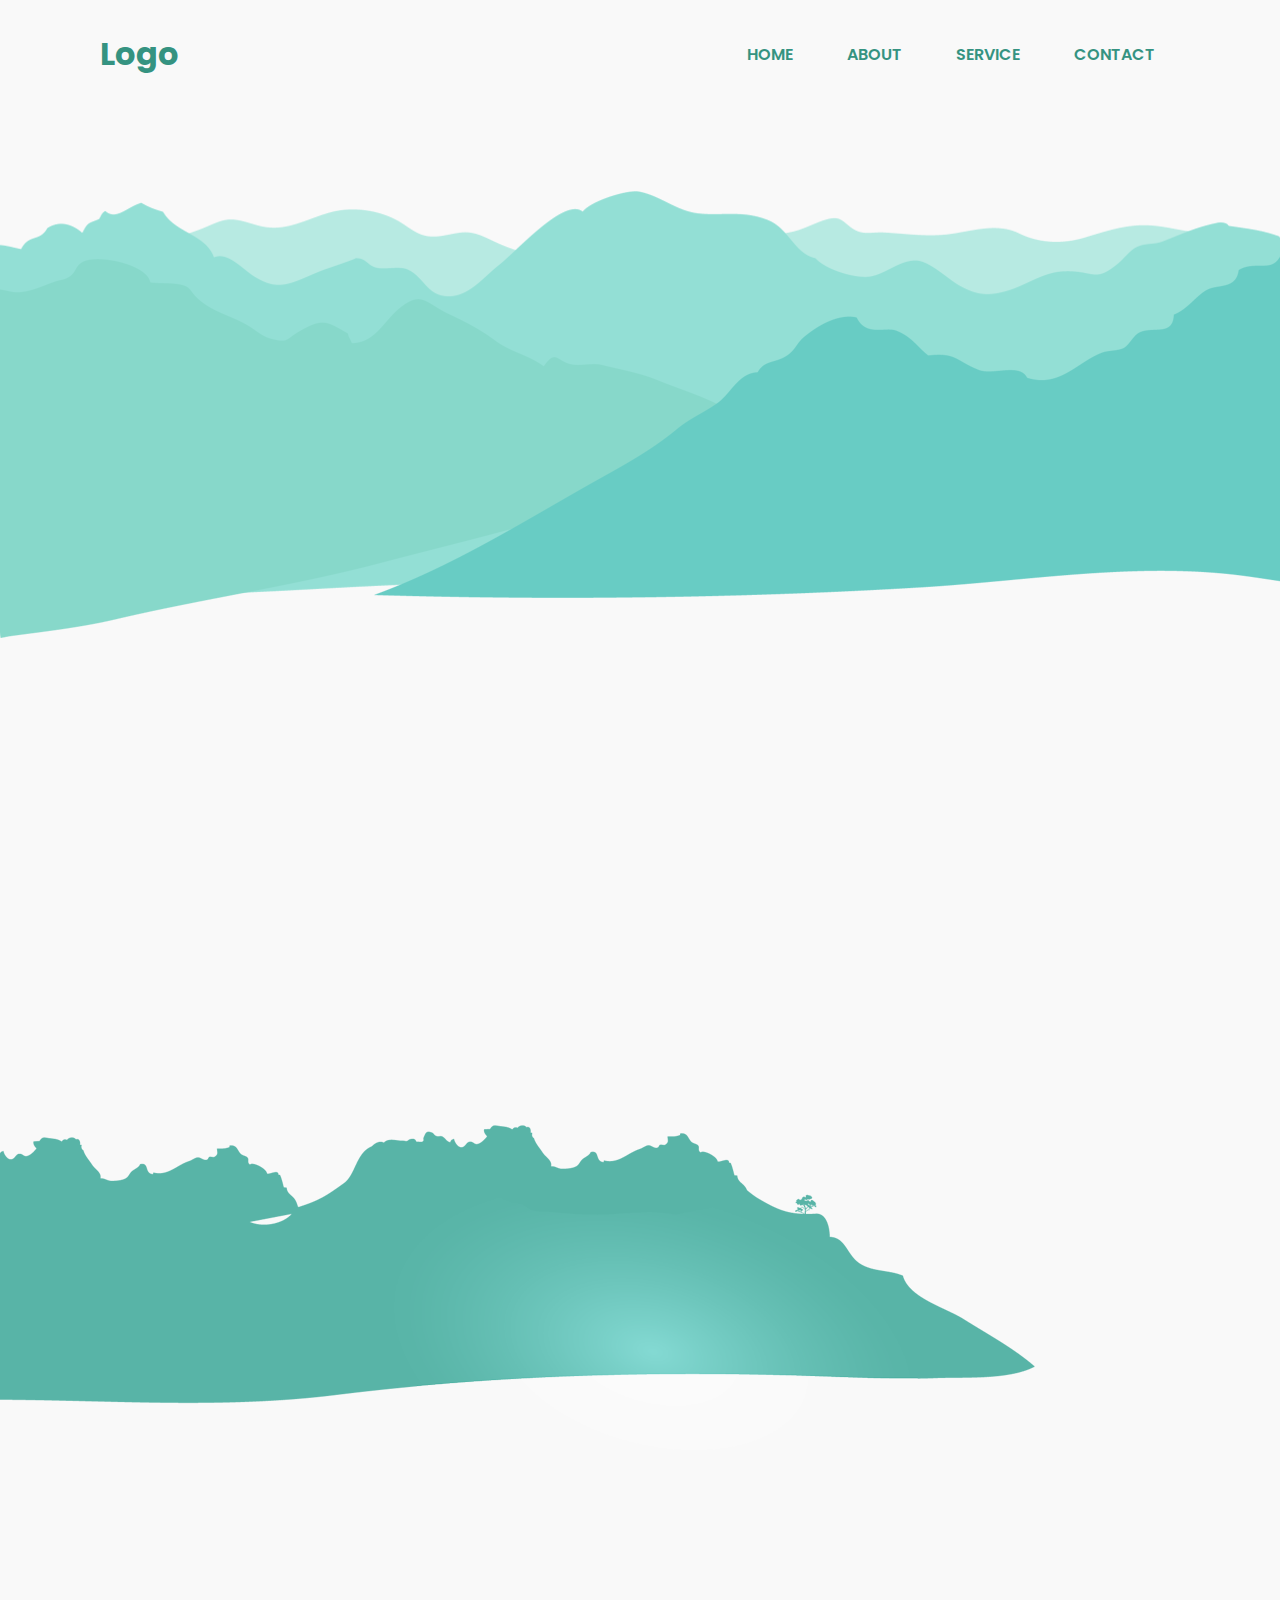
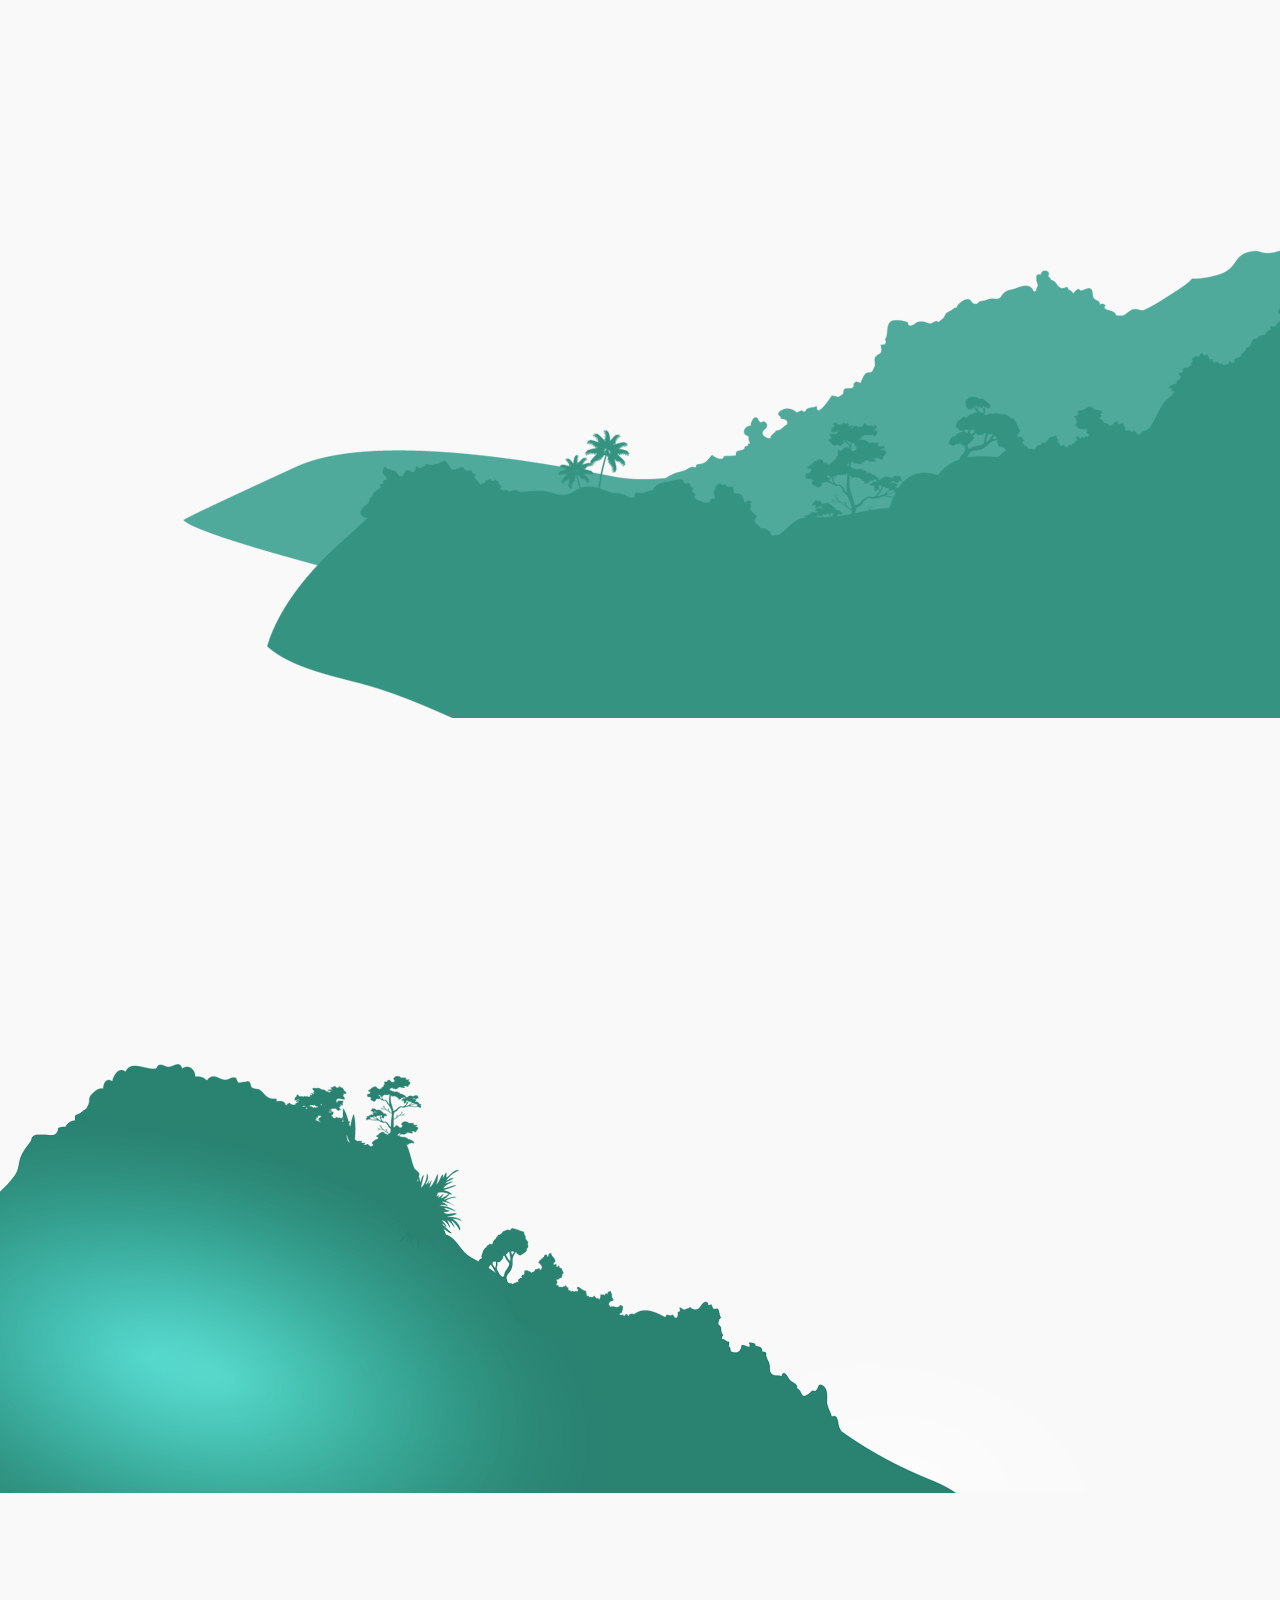
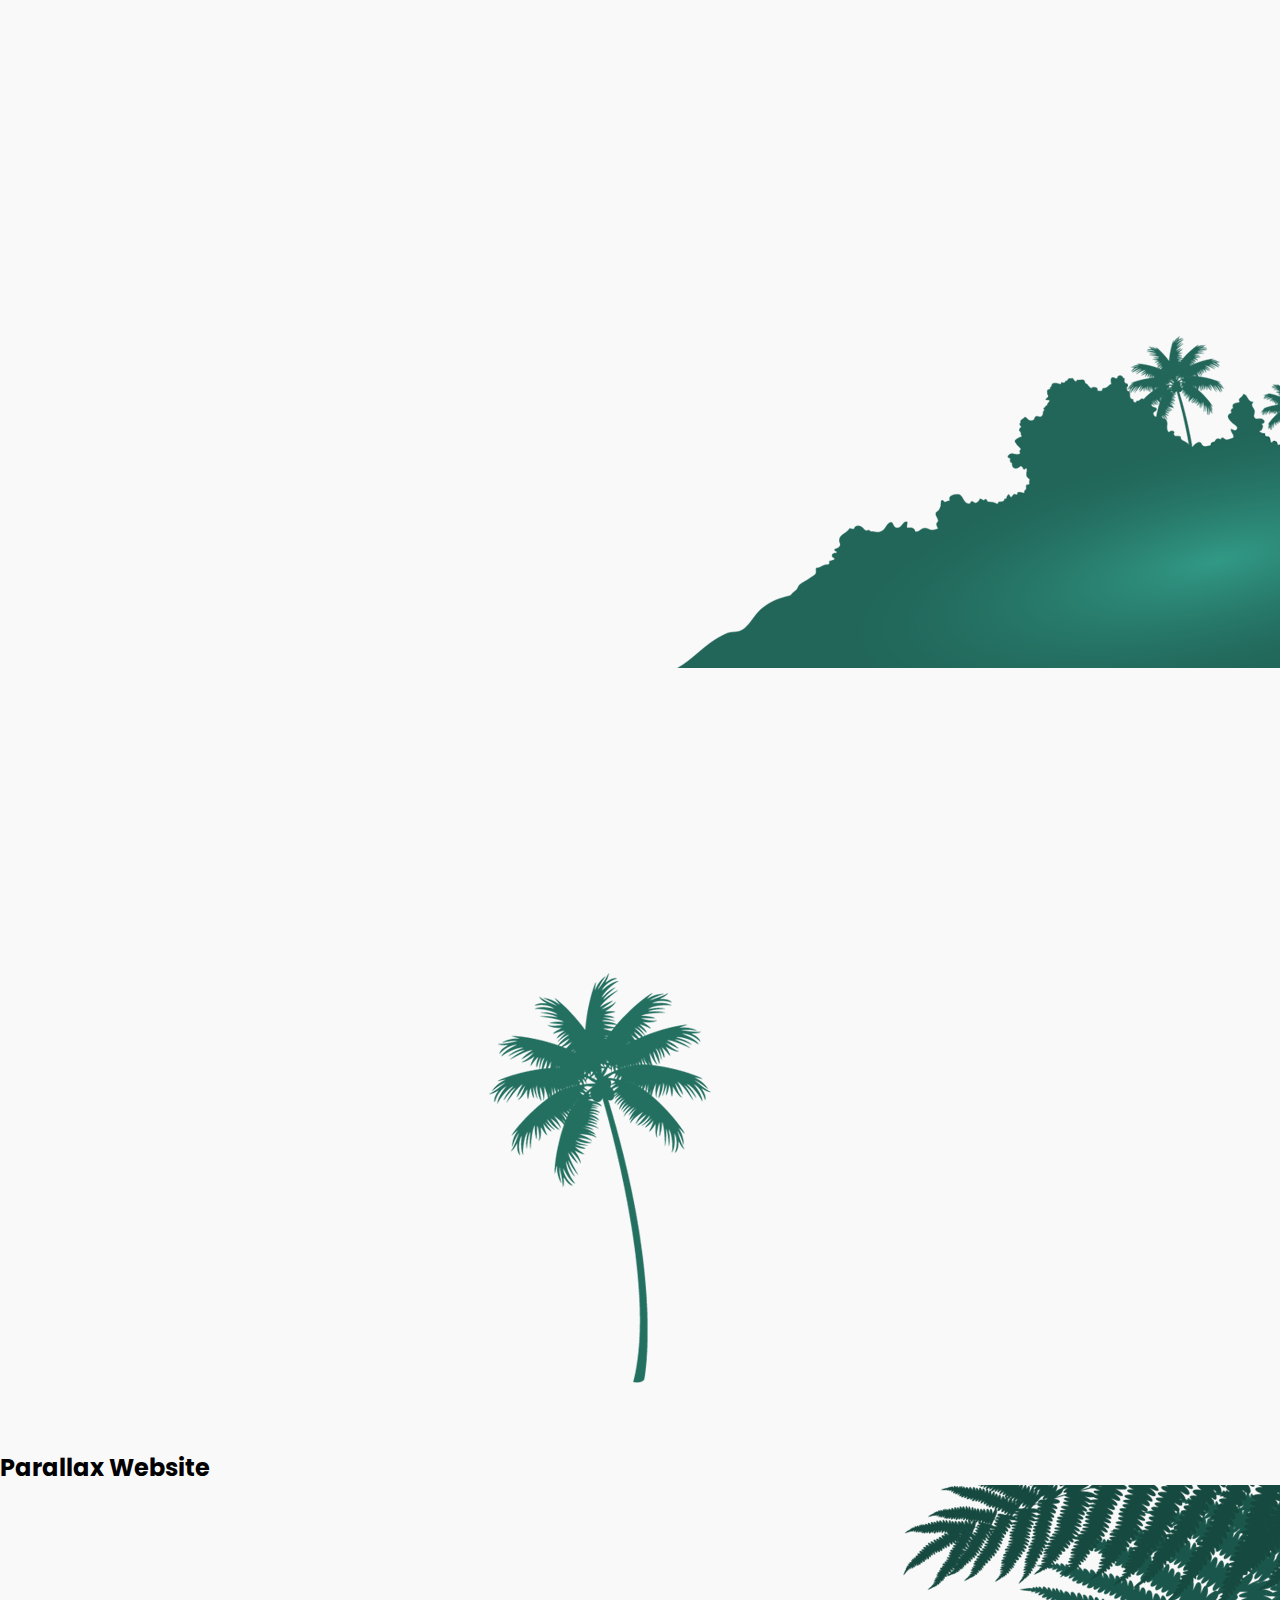
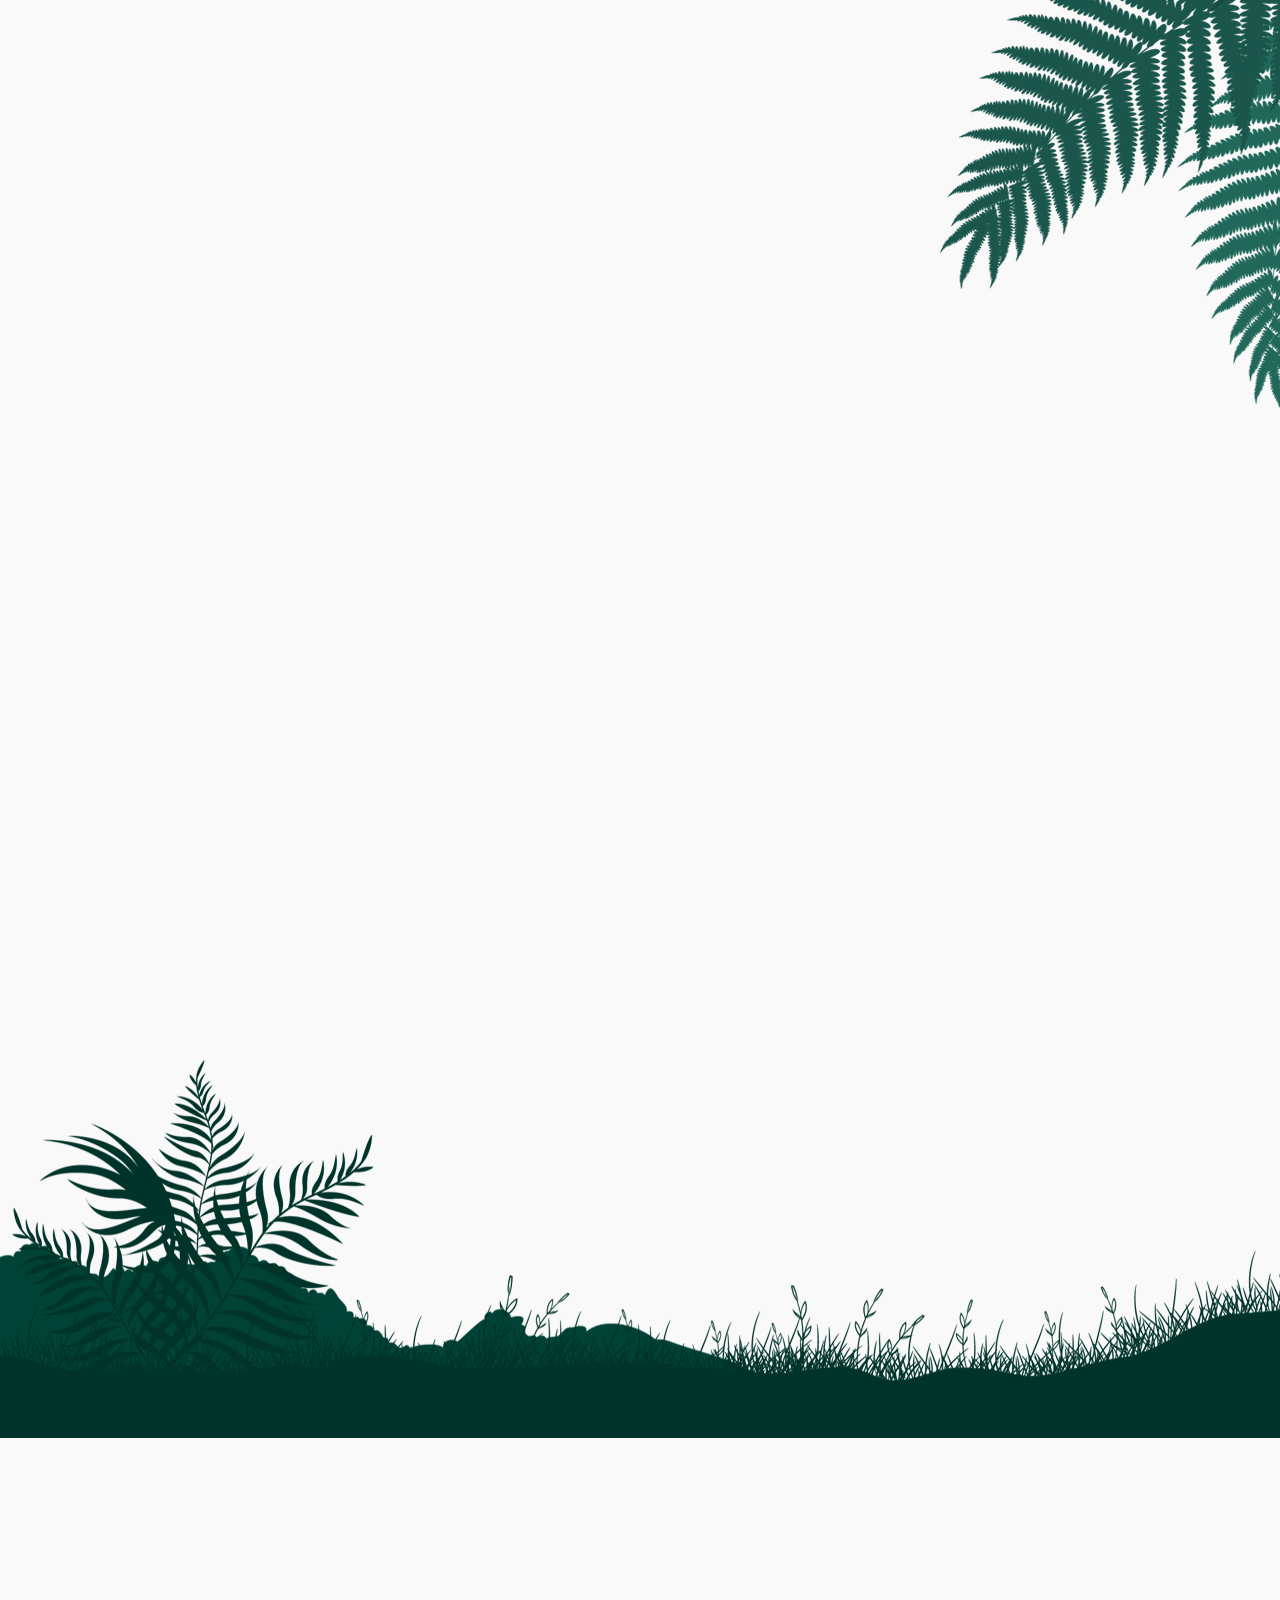
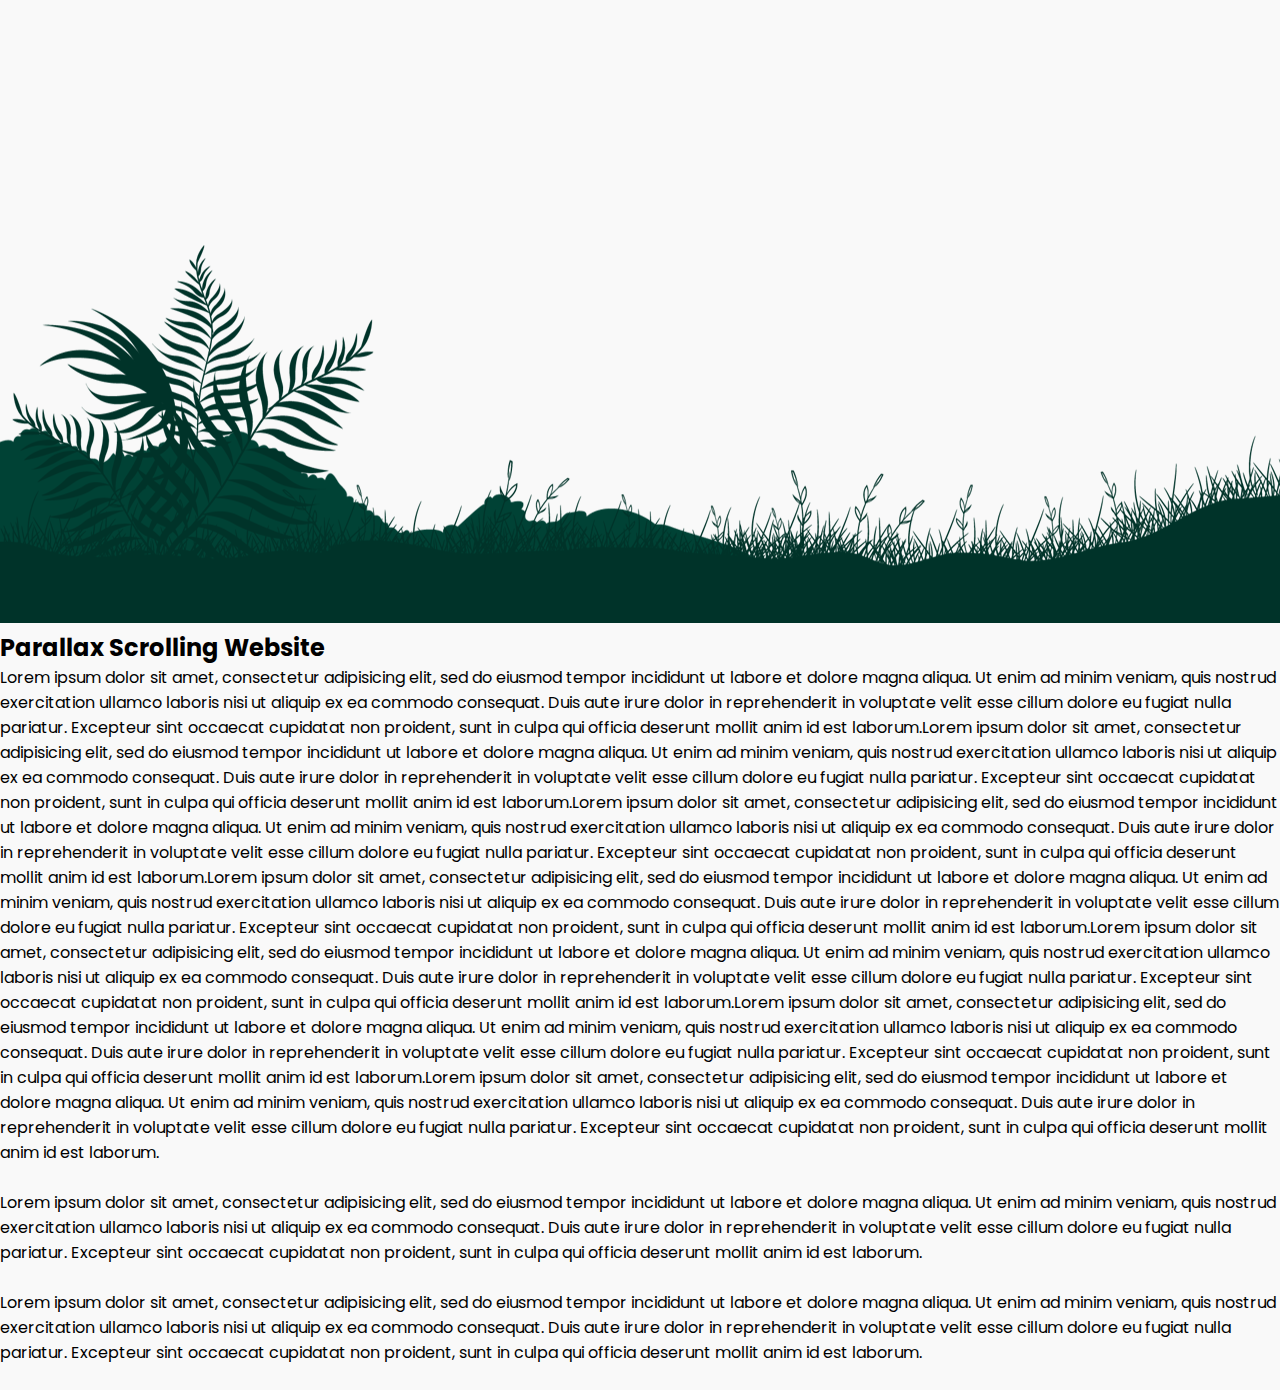
<file: index.html>
<!DOCTYPE html>
<html>
<head>
	<meta charset="utf-8">
	<meta name="viewport" content="width=device-width, initial-scale=1">
	<link rel="stylesheet" type="text/css" href="style.css">
	<title>Parallax scrolling website|Toshali</title>
	
</head>
<body>
<header>
	<h2 class="logo">Logo</h2>
	<nav class="navigation">
		<a href="#">HOME</a>
		<a href="#">ABOUT</a>
		<a href="#">SERVICE</a>
		<a href="#">CONTACT</a>
	</nav>
</header>
<section class="Parallax">
	<img src="hill1.png" id="hill1">
	<img src="hill2.png" id="hill2">
	<img src="hill3.png" id="hill3">
	<img src="hill4.png" id="hill4">
	<img src="hill5.png" id="hill5">
	<img src="tree.png" id="tree">
	<h2 id="text">Parallax Website</h2>
	<img src="leaf.png" id="leaf">
	<img src="plant.png" id="plant">
	<img src="plant.png" id="plant">
</section>
<div class="sec">
	<h2 id="text1">Parallax Scrolling Website</h2>
	<p>Lorem ipsum dolor sit amet, consectetur adipisicing elit, sed do eiusmod
	tempor incididunt ut labore et dolore magna aliqua. Ut enim ad minim veniam,
	quis nostrud exercitation ullamco laboris nisi ut aliquip ex ea commodo
	consequat. Duis aute irure dolor in reprehenderit in voluptate velit esse
	cillum dolore eu fugiat nulla pariatur. Excepteur sint occaecat cupidatat non
	proident, sunt in culpa qui officia deserunt mollit anim id est laborum.Lorem ipsum dolor sit amet, consectetur adipisicing elit, sed do eiusmod
	tempor incididunt ut labore et dolore magna aliqua. Ut enim ad minim veniam,
	quis nostrud exercitation ullamco laboris nisi ut aliquip ex ea commodo
	consequat. Duis aute irure dolor in reprehenderit in voluptate velit esse
	cillum dolore eu fugiat nulla pariatur. Excepteur sint occaecat cupidatat non
	proident, sunt in culpa qui officia deserunt mollit anim id est laborum.Lorem ipsum dolor sit amet, consectetur adipisicing elit, sed do eiusmod
	tempor incididunt ut labore et dolore magna aliqua. Ut enim ad minim veniam,
	quis nostrud exercitation ullamco laboris nisi ut aliquip ex ea commodo
	consequat. Duis aute irure dolor in reprehenderit in voluptate velit esse
	cillum dolore eu fugiat nulla pariatur. Excepteur sint occaecat cupidatat non
	proident, sunt in culpa qui officia deserunt mollit anim id est laborum.Lorem ipsum dolor sit amet, consectetur adipisicing elit, sed do eiusmod
	tempor incididunt ut labore et dolore magna aliqua. Ut enim ad minim veniam,
	quis nostrud exercitation ullamco laboris nisi ut aliquip ex ea commodo
	consequat. Duis aute irure dolor in reprehenderit in voluptate velit esse
	cillum dolore eu fugiat nulla pariatur. Excepteur sint occaecat cupidatat non
	proident, sunt in culpa qui officia deserunt mollit anim id est laborum.Lorem ipsum dolor sit amet, consectetur adipisicing elit, sed do eiusmod
	tempor incididunt ut labore et dolore magna aliqua. Ut enim ad minim veniam,
	quis nostrud exercitation ullamco laboris nisi ut aliquip ex ea commodo
	consequat. Duis aute irure dolor in reprehenderit in voluptate velit esse
	cillum dolore eu fugiat nulla pariatur. Excepteur sint occaecat cupidatat non
	proident, sunt in culpa qui officia deserunt mollit anim id est laborum.Lorem ipsum dolor sit amet, consectetur adipisicing elit, sed do eiusmod
	tempor incididunt ut labore et dolore magna aliqua. Ut enim ad minim veniam,
	quis nostrud exercitation ullamco laboris nisi ut aliquip ex ea commodo
	consequat. Duis aute irure dolor in reprehenderit in voluptate velit esse
	cillum dolore eu fugiat nulla pariatur. Excepteur sint occaecat cupidatat non
	proident, sunt in culpa qui officia deserunt mollit anim id est laborum.Lorem ipsum dolor sit amet, consectetur adipisicing elit, sed do eiusmod
	tempor incididunt ut labore et dolore magna aliqua. Ut enim ad minim veniam,
	quis nostrud exercitation ullamco laboris nisi ut aliquip ex ea commodo
	consequat. Duis aute irure dolor in reprehenderit in voluptate velit esse
	cillum dolore eu fugiat nulla pariatur. Excepteur sint occaecat cupidatat non
	proident, sunt in culpa qui officia deserunt mollit anim id est laborum.
	<br><br>
	Lorem ipsum dolor sit amet, consectetur adipisicing elit, sed do eiusmod
	tempor incididunt ut labore et dolore magna aliqua. Ut enim ad minim veniam,
	quis nostrud exercitation ullamco laboris nisi ut aliquip ex ea commodo
	consequat. Duis aute irure dolor in reprehenderit in voluptate velit esse
	cillum dolore eu fugiat nulla pariatur. Excepteur sint occaecat cupidatat non
	proident, sunt in culpa qui officia deserunt mollit anim id est laborum.
    <br><br>
    Lorem ipsum dolor sit amet, consectetur adipisicing elit, sed do eiusmod
	tempor incididunt ut labore et dolore magna aliqua. Ut enim ad minim veniam,
	quis nostrud exercitation ullamco laboris nisi ut aliquip ex ea commodo
	consequat. Duis aute irure dolor in reprehenderit in voluptate velit esse
	cillum dolore eu fugiat nulla pariatur. Excepteur sint occaecat cupidatat non
	proident, sunt in culpa qui officia deserunt mollit anim id est laborum.
    <br><br>
    </p>
</div>
<script type="text/javascript" src="jsscript.js"></script>

</body>
</html>
</file>
<file: style.css>
@import url('https://fonts.googleapis.com/css2?family=Poppins:wght@300;400;500;600;700;800;900&display=swap');

* {
    margin: 0;
    padding: 0;
    box-sizing: border-box;
    font-family: 'Poppins', sans-serif;
}
body{
    background: #f9f9f9;
    min-height: 100vh;
    overflow-x: hidden;
}
header{
    position: absolute;
    top: 0;
    left: 0;
    width: 100%;
    border: 2px black;
    padding: 30px 100px;
    display: flex;
    justify-content: space-between;
    align-items: center;
    z-index: 100;
}
.logo{
    font-size: 2em;
    color: #359381;
    pointer-events: none;

}
.navigation a{
    text-decoration: none;
    color: #359381;
    padding: 6px 15px;
    border-radius: 20px;
    margin: 0 10px;
    font-weight: 600;
}
.navigation a:hover{
    background: darkgreen;
    color: black;
}
</file>
